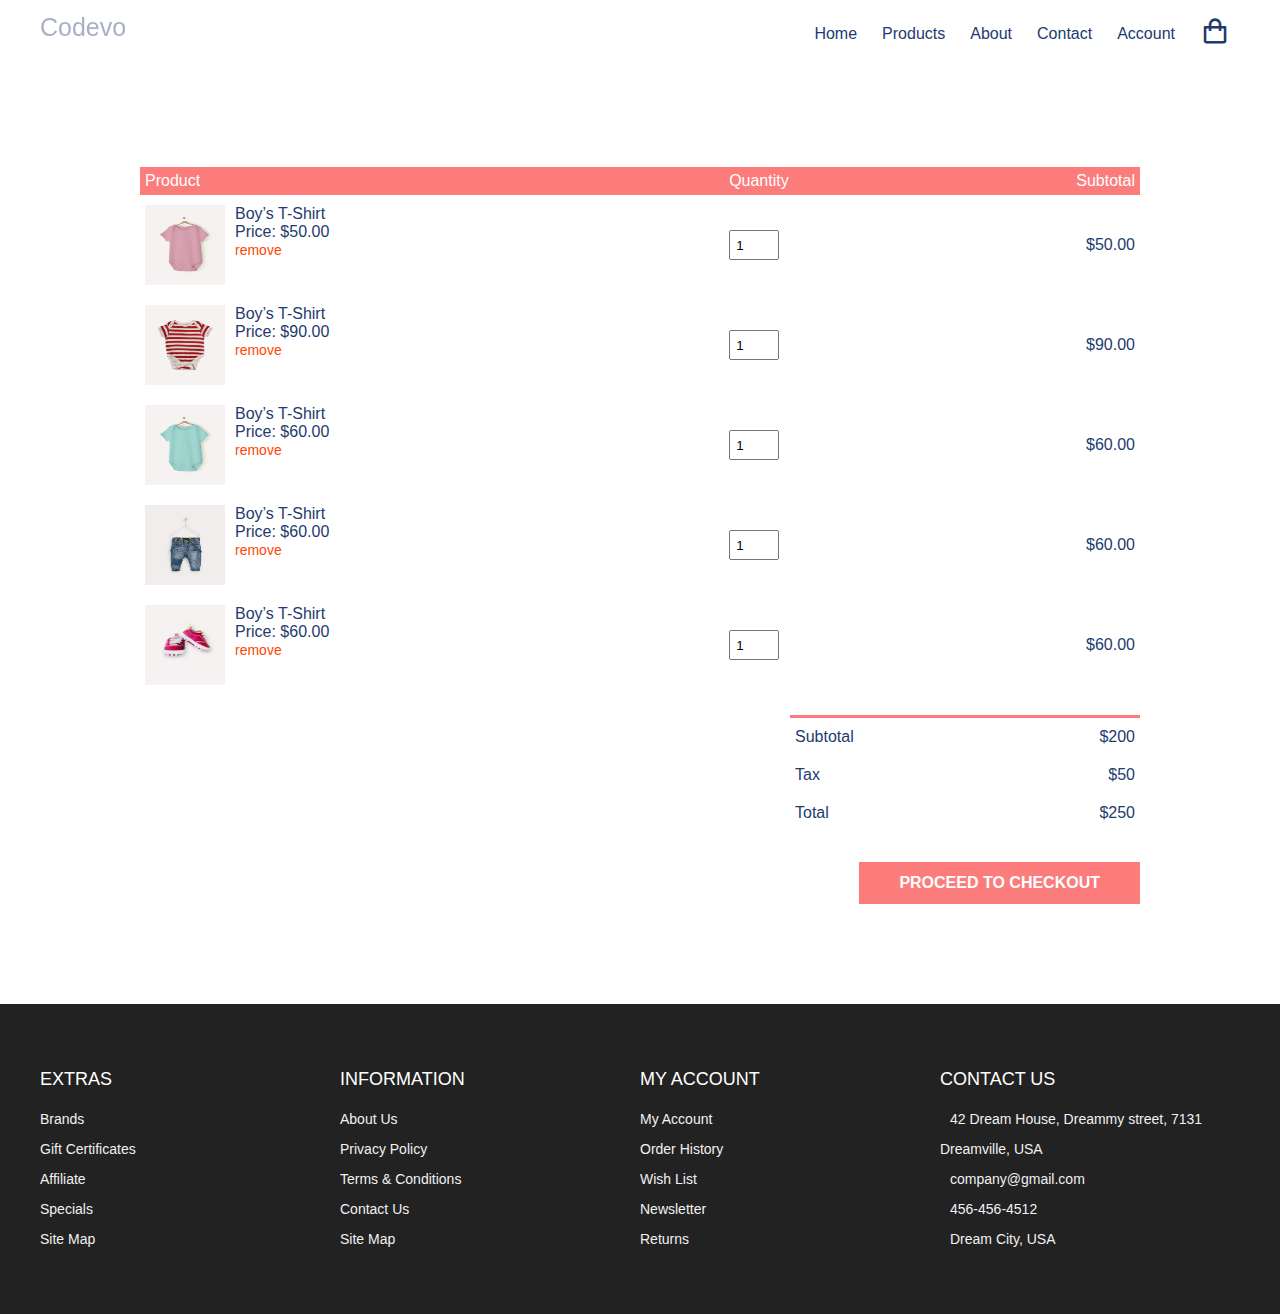
<file: cart.html>
<!DOCTYPE html>
<html lang="en">

<head>
  <meta charset="UTF-8" />
  <meta name="viewport" content="width=device-width, initial-scale=1.0" />
  <!-- Favicon -->
  <link rel="shortcut icon" href="./images/favicon.ico" type="image/x-icon">

  <!-- Box icons -->
  <link rel="stylesheet" href="https://cdn.jsdelivr.net/npm/boxicons@latest/css/boxicons.min.css" />

  <!-- Custom StyleSheet -->
  <link rel="stylesheet" href="./css/styles.css" />
  <title>Your Cart</title>
</head>

<body>
  <!-- Navigation -->
  <nav class="nav">
    <div class="navigation container">
      <div class="logo">
        <h1>Codevo</h1>
      </div>

      <div class="menu">
        <div class="top-nav">
          <div class="logo">
            <h1>Codevo</h1>
          </div>
          <div class="close">
            <i class="bx bx-x"></i>
          </div>
        </div>

        <ul class="nav-list">
          <li class="nav-item">
            <a href="index.html" class="nav-link">Home</a>
          </li>
          <li class="nav-item">
            <a href="product.html" class="nav-link">Products</a>
          </li>
          <li class="nav-item">
            <a href="#about" class="nav-link">About</a>
          </li>
          <li class="nav-item">
            <a href="#contact" class="nav-link">Contact</a>
          </li>
          <li class="nav-item">
            <a href="#contact" class="nav-link">Account</a>
          </li>
          <li class="nav-item">
            <a href="cart.html" class="nav-link icon"><i class="bx bx-shopping-bag"></i></a>
          </li>
        </ul>
      </div>

      <a href="cart.html" class="cart-icon">
        <i class="bx bx-shopping-bag"></i>
      </a>

      <div class="hamburger">
        <i class="bx bx-menu"></i>
      </div>
    </div>
  </nav>

  <!-- Cart Items -->
  <div class="container-md cart">
    <table>
      <tr>
        <th>Product</th>
        <th>Quantity</th>
        <th>Subtotal</th>
      </tr>
      <tr>
        <td>
          <div class="cart-info">
            <img src="./images/pic1.jpg" alt="">
            <div>
              <p>Boy’s T-Shirt</p>
              <span>Price: $50.00</span>
              <br />
              <a href="#">remove</a>
            </div>
          </div>
        </td>
        <td><input type="number" value="1" min="1"></td>
        <td>$50.00</td>
      </tr>
      <tr>
        <td>
          <div class="cart-info">
            <img src="./images/pic2.jpg" alt="">
            <div>
              <p>Boy’s T-Shirt</p>
              <span>Price: $90.00</span>
              <br />
              <a href="#">remove</a>
            </div>
          </div>
        </td>
        <td><input type="number" value="1" min="1"></td>
        <td>$90.00</td>
      </tr>
      <tr>
        <td>
          <div class="cart-info">
            <img src="./images/pic3.jpg" alt="">
            <div>
              <p>Boy’s T-Shirt</p>
              <span>Price: $60.00</span>
              <br />
              <a href="#">remove</a>
            </div>
          </div>
        </td>
        <td><input type="number" value="1" min="1"></td>
        <td>$60.00</td>
      </tr>
      <tr>
        <td>
          <div class="cart-info">
            <img src="./images/pic4.jpg" alt="">
            <div>
              <p>Boy’s T-Shirt</p>
              <span>Price: $60.00</span>
              <br />
              <a href="#">remove</a>
            </div>
          </div>
        </td>
        <td><input type="number" value="1" min="1"></td>
        <td>$60.00</td>
      </tr>
      <tr>
        <td>
          <div class="cart-info">
            <img src="./images/pic5.jpg" alt="">
            <div>
              <p>Boy’s T-Shirt</p>
              <span>Price: $60.00</span>
              <br />
              <a href="#">remove</a>
            </div>
          </div>
        </td>
        <td><input type="number" value="1" min="1"></td>
        <td>$60.00</td>
      </tr>
    </table>

    <div class="total-price">
      <table>
        <tr>
          <td>Subtotal</td>
          <td>$200</td>
        </tr>
        <tr>
          <td>Tax</td>
          <td>$50</td>
        </tr>
        <tr>
          <td>Total</td>
          <td>$250</td>
        </tr>
      </table>
      <a href="#" class="checkout btn">Proceed To Checkout</a>

    </div>

  </div>



  <!-- Footer -->
  <footer id="footer" class="section footer">
    <div class="container">
      <div class="footer-container">
        <div class="footer-center">
          <h3>EXTRAS</h3>
          <a href="#">Brands</a>
          <a href="#">Gift Certificates</a>
          <a href="#">Affiliate</a>
          <a href="#">Specials</a>
          <a href="#">Site Map</a>
        </div>
        <div class="footer-center">
          <h3>INFORMATION</h3>
          <a href="#">About Us</a>
          <a href="#">Privacy Policy</a>
          <a href="#">Terms & Conditions</a>
          <a href="#">Contact Us</a>
          <a href="#">Site Map</a>
        </div>
        <div class="footer-center">
          <h3>MY ACCOUNT</h3>
          <a href="#">My Account</a>
          <a href="#">Order History</a>
          <a href="#">Wish List</a>
          <a href="#">Newsletter</a>
          <a href="#">Returns</a>
        </div>
        <div class="footer-center">
          <h3>CONTACT US</h3>
          <div>
            <span>
              <i class="fas fa-map-marker-alt"></i>
            </span>
            42 Dream House, Dreammy street, 7131 Dreamville, USA
          </div>
          <div>
            <span>
              <i class="far fa-envelope"></i>
            </span>
            company@gmail.com
          </div>
          <div>
            <span>
              <i class="fas fa-phone"></i>
            </span>
            456-456-4512
          </div>
          <div>
            <span>
              <i class="far fa-paper-plane"></i>
            </span>
            Dream City, USA
          </div>
        </div>
      </div>
    </div>
    </div>
  </footer>
  <!-- End Footer -->

  <!-- GSAP -->
  <script src="https://cdnjs.cloudflare.com/ajax/libs/gsap/3.5.1/gsap.min.js"></script>
  <!-- Custom Script -->
  <script src="./js/index.js"></script>
</body>

</html>
</file>
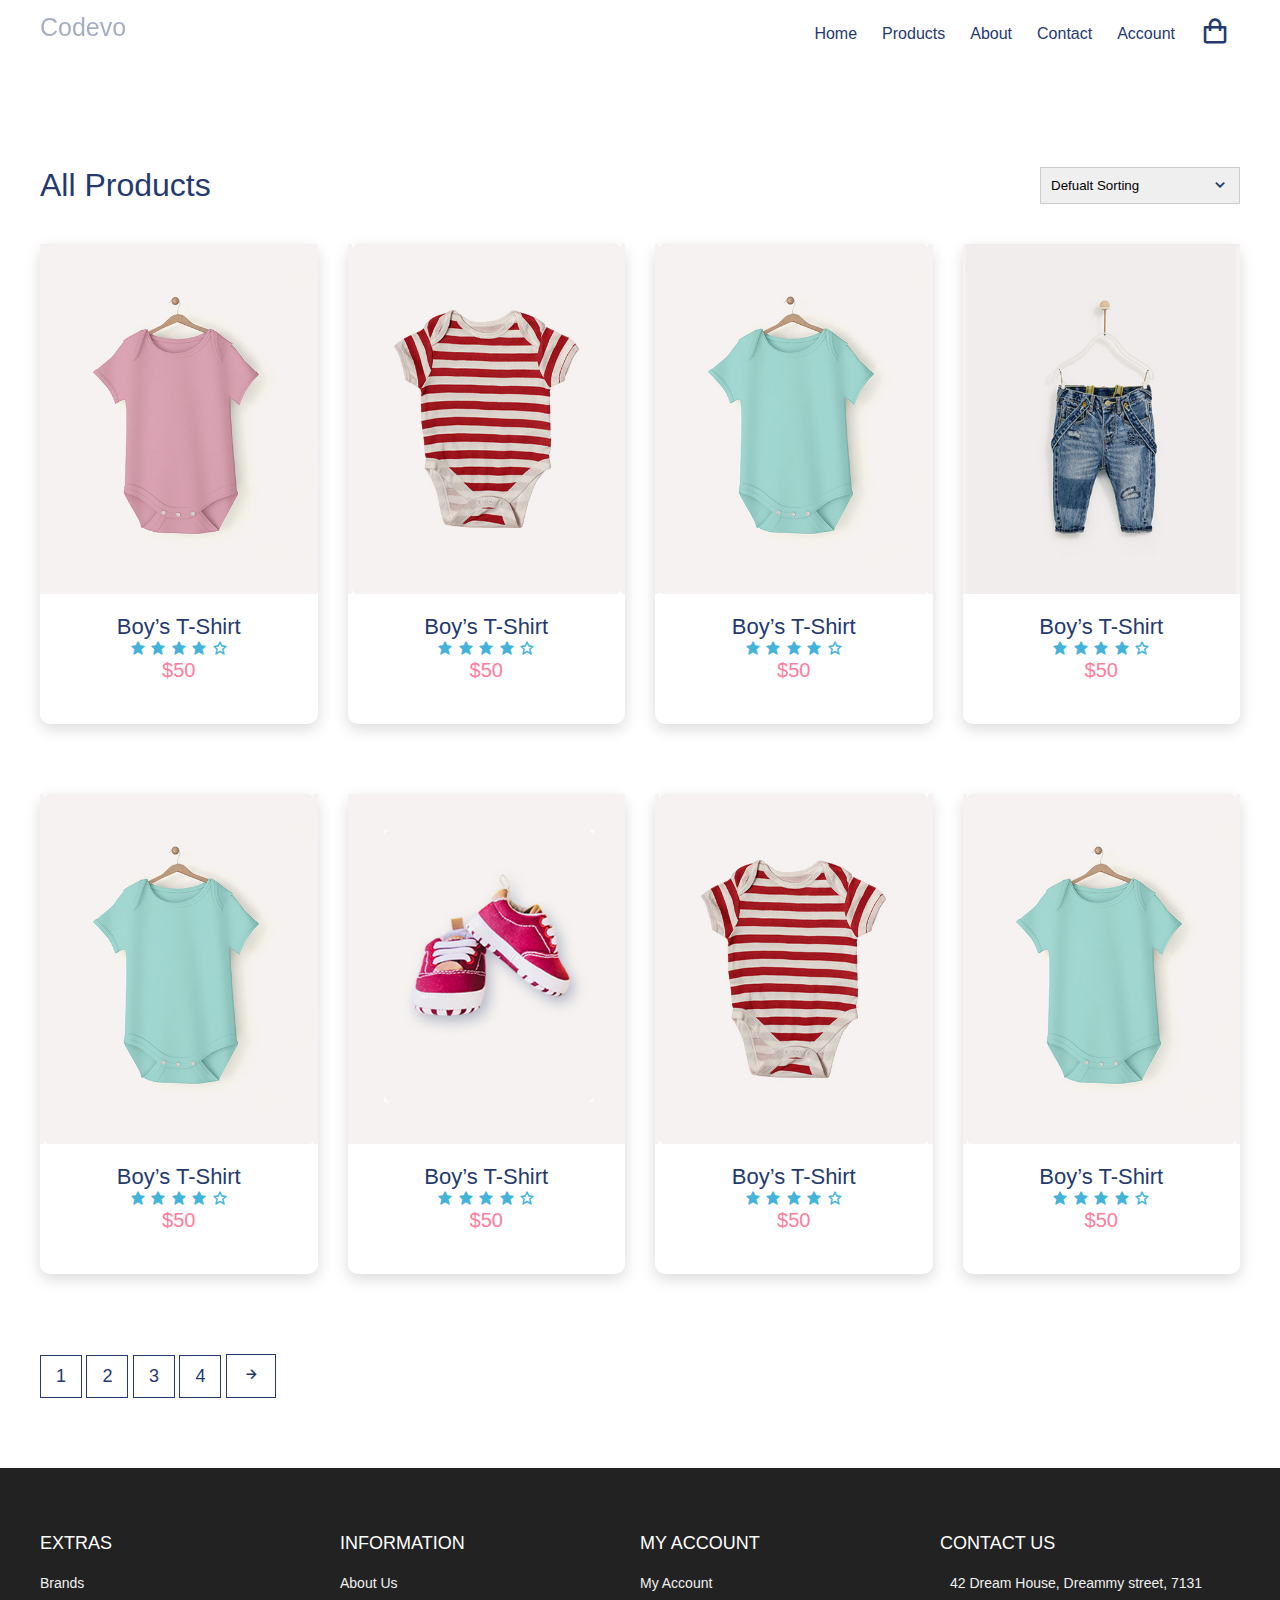
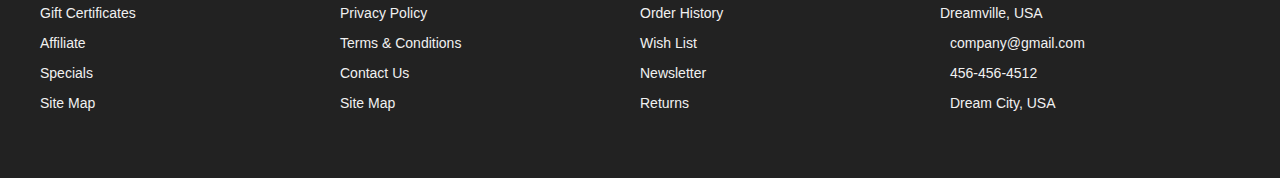
<file: product.html>
<!DOCTYPE html>
<html lang="en">

<head>
    <meta charset="UTF-8" />
    <meta name="viewport" content="width=device-width, initial-scale=1.0" />
    <!-- Favicon -->
    <link rel="shortcut icon" href="./images/favicon.ico" type="image/x-icon">

    <!-- Box icons -->
    <link rel="stylesheet" href="https://cdn.jsdelivr.net/npm/boxicons@latest/css/boxicons.min.css" />

    <!-- Custom StyleSheet -->
    <link rel="stylesheet" href="./css/styles.css" />
    <title>Boy’s T-Shirt</title>
</head>

<body>
    <!-- Navigation -->
    <nav class="nav">
        <div class="navigation container">
            <div class="logo">
                <h1>Codevo</h1>
            </div>

            <div class="menu">
                <div class="top-nav">
                    <div class="logo">
                        <h1>Codevo</h1>
                    </div>
                    <div class="close">
                        <i class="bx bx-x"></i>
                    </div>
                </div>

                <ul class="nav-list">
                    <li class="nav-item">
                        <a href="index.html" class="nav-link">Home</a>
                    </li>
                    <li class="nav-item">
                        <a href="product.html" class="nav-link">Products</a>
                    </li>
                    <li class="nav-item">
                        <a href="#about" class="nav-link">About</a>
                    </li>
                    <li class="nav-item">
                        <a href="#contact" class="nav-link">Contact</a>
                    </li>
                    <li class="nav-item">
                        <a href="account.html" class="nav-link">Account</a>
                    </li>
                    <li class="nav-item">
                        <a href="cart.html" class="nav-link icon"><i class="bx bx-shopping-bag"></i></a>
                    </li>
                </ul>
            </div>

            <a href="cart.html" class="cart-icon">
                <i class="bx bx-shopping-bag"></i>
            </a>

            <div class="hamburger">
                <i class="bx bx-menu"></i>
            </div>
        </div>
    </nav>

    <!-- All Products -->
    <section class="section all-products" id="products">
        <div class="top container">
            <h1>All Products</h1>
            <form>
                <select>
                    <option value="1">Defualt Sorting</option>
                    <option value="2">Sort By Price</option>
                    <option value="3">Sort By Popularity</option>
                    <option value="4">Sort By Sale</option>
                    <option value="5">Sort By Rating</option>
                </select>
                <span><i class='bx bx-chevron-down'></i></span>
            </form>
        </div>

        <div class="product-center container">
            <div class="product">
                <div class="product-header">
                    <img src="./images/pic1.jpg" alt="">
                    <ul class="icons">
                        <span><i class="bx bx-heart"></i></span>
                        <a href="cart.html"> <span><i class="bx bx-shopping-bag"></i></span>
                        </a>
                        <span><i class="bx bx-search"></i></span>
                    </ul>
                </div>
                <div class="product-footer">
                    <a href="product-details.html">
                        <h3>Boy’s T-Shirt</h3>
                    </a>
                    <div class="rating">
                        <i class="bx bxs-star"></i>
                        <i class="bx bxs-star"></i>
                        <i class="bx bxs-star"></i>
                        <i class="bx bxs-star"></i>
                        <i class="bx bx-star"></i>
                    </div>
                    <h4 class="price">$50</h4>
                </div>
            </div>
            <div class="product">
                <div class="product-header">
                    <img src="./images/pic2.jpg" alt="">

                    <ul class="icons">
                        <span><i class="bx bx-heart"></i></span>
                        <span><i class="bx bx-shopping-bag"></i></span>
                        <span><i class="bx bx-search"></i></span>
                    </ul>
                </div>
                <div class="product-footer">
                    <h3>Boy’s T-Shirt</h3>
                    <div class="rating">
                        <i class="bx bxs-star"></i>
                        <i class="bx bxs-star"></i>
                        <i class="bx bxs-star"></i>
                        <i class="bx bxs-star"></i>
                        <i class="bx bx-star"></i>
                    </div>
                    <h4 class="price">$50</h4>
                </div>
            </div>
            <div class="product">
                <div class="product-header">
                    <img src="./images/pic3.jpg" alt="">

                    <ul class="icons">
                        <span><i class="bx bx-heart"></i></span>
                        <span><i class="bx bx-shopping-bag"></i></span>
                        <span><i class="bx bx-search"></i></span>
                    </ul>
                </div>
                <div class="product-footer">
                    <h3>Boy’s T-Shirt</h3>
                    <div class="rating">
                        <i class="bx bxs-star"></i>
                        <i class="bx bxs-star"></i>
                        <i class="bx bxs-star"></i>
                        <i class="bx bxs-star"></i>
                        <i class="bx bx-star"></i>
                    </div>
                    <h4 class="price">$50</h4>
                </div>
            </div>
            <div class="product">
                <div class="product-header">
                    <img src="./images/pic4.jpg" alt="">

                    <ul class="icons">
                        <span><i class="bx bx-heart"></i></span>
                        <span><i class="bx bx-shopping-bag"></i></span>
                        <span><i class="bx bx-search"></i></span>
                    </ul>
                </div>
                <div class="product-footer">
                    <h3>Boy’s T-Shirt</h3>
                    <div class="rating">
                        <i class="bx bxs-star"></i>
                        <i class="bx bxs-star"></i>
                        <i class="bx bxs-star"></i>
                        <i class="bx bxs-star"></i>
                        <i class="bx bx-star"></i>
                    </div>
                    <h4 class="price">$50</h4>
                </div>
            </div>
            <div class="product">
                <div class="product-header">
                    <img src="./images/pic3.jpg" alt="">

                    <ul class="icons">
                        <span><i class="bx bx-heart"></i></span>
                        <span><i class="bx bx-shopping-bag"></i></span>
                        <span><i class="bx bx-search"></i></span>
                    </ul>
                </div>
                <div class="product-footer">
                    <h3>Boy’s T-Shirt</h3>
                    <div class="rating">
                        <i class="bx bxs-star"></i>
                        <i class="bx bxs-star"></i>
                        <i class="bx bxs-star"></i>
                        <i class="bx bxs-star"></i>
                        <i class="bx bx-star"></i>
                    </div>
                    <h4 class="price">$50</h4>
                </div>
            </div>
            <div class="product">
                <div class="product-header">
                    <img src="./images/pic5.jpg" alt="">

                    <ul class="icons">
                        <span><i class="bx bx-heart"></i></span>
                        <span><i class="bx bx-shopping-bag"></i></span>
                        <span><i class="bx bx-search"></i></span>
                    </ul>
                </div>
                <div class="product-footer">
                    <h3>Boy’s T-Shirt</h3>
                    <div class="rating">
                        <i class="bx bxs-star"></i>
                        <i class="bx bxs-star"></i>
                        <i class="bx bxs-star"></i>
                        <i class="bx bxs-star"></i>
                        <i class="bx bx-star"></i>
                    </div>
                    <h4 class="price">$50</h4>
                </div>
            </div>
            <div class="product">
                <div class="product-header">
                    <img src="./images/pic2.jpg" alt="">

                    <ul class="icons">
                        <span><i class="bx bx-heart"></i></span>
                        <span><i class="bx bx-shopping-bag"></i></span>
                        <span><i class="bx bx-search"></i></span>
                    </ul>
                </div>
                <div class="product-footer">
                    <h3>Boy’s T-Shirt</h3>
                    <div class="rating">
                        <i class="bx bxs-star"></i>
                        <i class="bx bxs-star"></i>
                        <i class="bx bxs-star"></i>
                        <i class="bx bxs-star"></i>
                        <i class="bx bx-star"></i>
                    </div>
                    <h4 class="price">$50</h4>
                </div>
            </div>
            <div class="product">
                <div class="product-header">
                    <img src="./images/pic3.jpg" alt="">

                    <ul class="icons">
                        <span><i class="bx bx-heart"></i></span>
                        <span><i class="bx bx-shopping-bag"></i></span>
                        <span><i class="bx bx-search"></i></span>
                    </ul>
                </div>
                <div class="product-footer">
                    <h3>Boy’s T-Shirt</h3>
                    <div class="rating">
                        <i class="bx bxs-star"></i>
                        <i class="bx bxs-star"></i>
                        <i class="bx bxs-star"></i>
                        <i class="bx bxs-star"></i>
                        <i class="bx bx-star"></i>
                    </div>
                    <h4 class="price">$50</h4>
                </div>
            </div>
        </div>
    </section>

    <section class="pagination">
        <div class=" container">
            <span>1</span>
            <span>2</span>
            <span>3</span>
            <span>4</span>
            <span><i class='bx bx-right-arrow-alt'></i></span>
        </div>
    </section>



    <!-- Footer -->
    <footer id="footer" class="section footer">
        <div class="container">
            <div class="footer-container">
                <div class="footer-center">
                    <h3>EXTRAS</h3>
                    <a href="#">Brands</a>
                    <a href="#">Gift Certificates</a>
                    <a href="#">Affiliate</a>
                    <a href="#">Specials</a>
                    <a href="#">Site Map</a>
                </div>
                <div class="footer-center">
                    <h3>INFORMATION</h3>
                    <a href="#">About Us</a>
                    <a href="#">Privacy Policy</a>
                    <a href="#">Terms & Conditions</a>
                    <a href="#">Contact Us</a>
                    <a href="#">Site Map</a>
                </div>
                <div class="footer-center">
                    <h3>MY ACCOUNT</h3>
                    <a href="#">My Account</a>
                    <a href="#">Order History</a>
                    <a href="#">Wish List</a>
                    <a href="#">Newsletter</a>
                    <a href="#">Returns</a>
                </div>
                <div class="footer-center">
                    <h3>CONTACT US</h3>
                    <div>
                        <span>
                            <i class="fas fa-map-marker-alt"></i>
                        </span>
                        42 Dream House, Dreammy street, 7131 Dreamville, USA
                    </div>
                    <div>
                        <span>
                            <i class="far fa-envelope"></i>
                        </span>
                        company@gmail.com
                    </div>
                    <div>
                        <span>
                            <i class="fas fa-phone"></i>
                        </span>
                        456-456-4512
                    </div>
                    <div>
                        <span>
                            <i class="far fa-paper-plane"></i>
                        </span>
                        Dream City, USA
                    </div>
                </div>
            </div>
        </div>
        </div>
    </footer>
    <!-- End Footer -->

    <!-- GSAP -->
    <script src="https://cdnjs.cloudflare.com/ajax/libs/gsap/3.5.1/gsap.min.js"></script>
    <!-- Custom Script -->
    <script src="./js/index.js"></script>
</body>

</html>
</file>
<file: css/styles.css>
:root {
  --white: #fff;
  --black: #222;
  --pink: #f60091;
  --grey: #444;
  --grey2: #959595;
  --grey-alt: #d1e2e9;
  --yellow: #ffd800;
  --green: #59b210;
}

*,
*::before,
*::after {
  margin: 0;
  padding: 0;
  box-sizing: inherit;
}

html {
  scroll-behavior: smooth;
  box-sizing: border-box;
  font-size: 62.5%;
}

body {
  font-family: "Poppins", sans-serif;
  font-size: 1.6rem;
  font-weight: 400;
  background-color: #fff;
  color: #243a6f;
  position: relative;
  z-index: 1;
}

h1,
h2,
h3,
h4 {
  font-weight: 500;
}

a {
  color: inherit;
  text-decoration: none;
}

img {
  max-width: 100%;
}

li {
  list-style: none;
}

.container {
  max-width: 120rem;
  margin: 0 auto;
}

.container-md {
  max-width: 100rem;
  margin: 0 auto;
}

@media only screen and (max-width: 1200px) {
  .container {
    padding: 0 3rem;
  }

  .container-md {
    padding: 0 3rem;
  }
}

/* Header */
.header {
  position: relative;
  width: 100%;
  min-height: 100vh;
  background-color: var(--grey-alt);
  overflow: hidden;
}

.nav {
  padding: 1.6rem 0;
}

.nav.fix-nav {
  position: fixed;
  top: 0;
  left: 0;
  width: 100%;
  background-color: #243a6f;
  box-shadow: 0 5px 15px rgba(0, 0, 0, 0.3);
  z-index: 999;
}

.nav.fix-nav .nav-link,
.nav.fix-nav .logo,
.nav.fix-nav .cart-icon,
.nav.fix-nav .hamburger {
  color: #fff;
}

.navigation {
  display: flex;
  align-items: center;
  justify-content: space-between;
}

.logo h1 {
  font-size: 2.5rem;
}

.nav-list {
  display: flex;
  align-items: center;
}

.nav-item:not(:last-child) {
  margin-right: 0.5rem;
}

.nav-link:link,
.nav-link:visited {
  padding: 0.8rem 1rem;
  transition: all 300ms ease-in-out;
}

.nav-link.icon {
  font-size: 3rem;
}

.top-nav {
  display: none;
}

.hamburger {
  display: none;
}

.cart-icon {
  display: none;
}

@media only screen and (max-width: 768px) {
  .menu {
    position: fixed;
    top: 0;
    left: -100%;
    width: 80%;
    max-width: 40rem;
    height: 100%;
    background-color: #fff;
    transition: all 500ms ease-in-out;
    z-index: 100;
  }

  .menu.show {
    left: 0;
  }

  .top-nav {
    display: flex;
    align-items: center;
    justify-content: space-between;
    background-color: #243a6f;
    padding: 1rem 1.6rem;
  }

  .top-nav .logo {
    color: #fff;
  }

  .top-nav .close {
    color: #fff;
    font-size: 3rem;
    padding: 1rem;
    cursor: pointer;
  }

  .cart-icon {
    display: block;
    font-size: 3rem;
  }

  .hamburger {
    display: block;
    font-size: 3rem;
    padding: 0.5rem;
    cursor: pointer;
  }

  .nav-link:link,
  .nav-link:visited {
    display: block;
    font-size: 1.7rem;
    padding: 1rem 0;
  }

  .nav.fix-nav .nav-link {
    color: #243a6f;
  }

  .nav-list {
    flex-direction: column;
    align-items: start;
    padding: 1rem 1.6rem;
  }

  body.show::before {
    content: "";
    position: absolute;
    top: 0;
    left: 0;
    width: 100%;
    height: 100%;
    background-color: rgba(0, 0, 0, 0.8);
    z-index: 4;
  }

  .nav.show {
    background-color: rgba(0, 0, 0, 0.8);
  }

  .nav-link.icon {
    display: none;
  }
}

/* Hero */
.header .hero-img {
  position: absolute;
  bottom: -10%;
  right: -5%;
  height: 70rem;
  object-fit: contain;
}

.hero-content {
  position: absolute;
  top: 50%;
  transform: translate(25%, -50%);
}

.hero-content h2 {
  color: #b888ff;
  font-size: 3rem;
  font-weight: 700;
  margin-bottom: 1rem;
}

.hero-content .discount {
  color: #fbb419;
}

.hero-content h1 span {
  color: #253b70;
  font-size: 6rem;
  font-weight: 700;
  display: block;
  line-height: 1;
  text-shadow: 3px 3px 0 #f1f1f1, 4px 4px 0 #f1f1f1;
}

.btn {
  display: inline-block;
  background-color: #fc7c7c;
  padding: 1.2rem 4rem;
  color: #fff;
  font-weight: 600;
  text-transform: uppercase;
  margin-top: 3rem;
}

@media only screen and (max-width: 1200px) {
  .header .hero-img {
    right: -20%;
  }

  .hero-content {
    transform: translate(20%, -50%);
  }

  .hero-content h2 {
    font-size: 2rem;
  }

  .hero-content h1 span {
    font-size: 5rem;
  }
}

@media only screen and (max-width: 996px) {
  .header {
    min-height: 70vh;
  }

  .header .hero-img {
    height: 40rem;
    right: -10%;
  }
}

@media only screen and (max-width: 567px) {
  .header {
    min-height: 100vh;
  }

  .header .hero-img {
    height: 40rem;
    bottom: -15%;
  }

  .hero-content {
    top: 40%;
    transform: translate(15%, -50%);
  }

  .header .hero-img {
    right: 0%;
  }

  .hero-content h2 {
    font-size: 1.8rem;
  }

  .hero-content h1 span {
    font-size: 4rem;
  }

  .hero-content a {
    padding: 1rem 3rem;
  }
}

/* Adverts */
.section {
  padding: 10rem 0 5rem 0;
}

.advert-center {
  display: grid;
  grid-template-columns: repeat(auto-fit, minmax(30rem, 1fr));
  gap: 3rem;
}

.advert-box {
  position: relative;
  color: #fff;
  height: 27rem;
  border-radius: 1rem;
  padding: 1.6rem;
  overflow: hidden;
  z-index: 1;
}

.advert-box img {
  position: absolute;
  bottom: 0%;
  left: -20%;
  height: 100%;
  width: 35rem;
  z-index: -1;
}

.advert-box:nth-child(1) {
  background-color: #f5c5d1;
}

.advert-box:nth-child(2) {
  background-color: #a1d1df;
}

.advert-box:nth-child(3) {
  background-color: #e5bc00;
}

.advert-box .dotted {
  position: relative;
  height: 100%;
  border: 2px dashed #f1f1f1;
  border-radius: 1rem;
}

.advert-box .content {
  position: absolute;
  top: 50%;
  right: 5%;
  transform: translate(0, -50%);
}

.advert-box .content h2,
.advert-box .content h4 {
  text-shadow: 5px 6px 0px rgba(37, 59, 112, 0.1);
}

.advert-box .content h2 {
  line-height: 1.2;
  font-size: 3rem;
  font-weight: 700;
  margin-bottom: 1rem;
}

.advert-box .content h4 {
  font-size: 1.5rem;
  text-transform: capitalize;
}

/* Featured Products */

.title {
  margin: 4rem 0 7rem 0;
  text-align: center;
}

.title h1 {
  font-size: 3rem;
  display: inline-block;
  position: relative;
  z-index: 0;
}

.title h1::after {
  content: "";
  position: absolute;
  left: 50%;
  bottom: -20%;
  transform: translate(-50%, -50%);
  background-color: var(--pink);
  width: 50%;
  height: 0.4rem;
  z-index: 1;
}

/* Product */
.product-center {
  display: grid;
  grid-template-columns: repeat(auto-fit, minmax(25rem, 1fr));
  gap: 7rem 3rem;
}

.product {
  height: 48rem;
  background-color: #fff;
  box-shadow: 0 0.5rem 1.5rem rgba(0, 0, 0, 0.15);
  border-radius: 1rem;
  text-align: center;
  transition: all 300ms ease-in-out;
}

.product:hover {
  box-shadow: 0 0.5rem 1.5rem rgba(0, 0, 0, 0.25);
}

.product-header {
  position: relative;
  height: 35rem;
  background-color: #f6f2f1;
  transition: all 300ms ease-in-out;
  z-index: 0;
}

.product-header img {
  height: 100%;
}

.product-footer {
  padding: 2rem 1.6rem 1.6rem 1.6rem;
}

.product-footer h3 {
  font-size: 2.2rem;
}

.rating {
  color: #43b3d9;
}

.product-footer .price {
  color: #ff7c9c;
  font-size: 2rem;
}

.product:hover .product-header::after {
  content: "";
  position: absolute;
  width: 100%;
  height: 100%;
  left: 0;
  top: 0;
  border-radius: 1rem 1rem 0 0;
  background-color: rgba(0, 0, 0, 0.5);
  transition: all 500ms ease-in-out;
  z-index: 1;
}

.product-header .icons {
  position: absolute;
  right: 5%;
  top: 50%;
  transform: translate(0, -50%) scale(0);
  z-index: 2;
  opacity: 0;
  transition: all 500ms ease-in-out;
}

.product-header .icons span {
  background-color: #fff;
  font-size: 2.5rem;
  display: block;
  border-radius: 50%;
  padding: 1.5rem 1.6rem;
  line-height: 2rem;
  cursor: pointer;
  transition: all 300ms ease-in-out;
}

.product-header .icons span i {
  transition: all 500ms ease-in-out;
}

.product-header .icons span:not(:last-child) {
  margin-bottom: 1rem;
}

.product-header .icons span:hover {
  background-color: #ff7c9c;
  color: #fff;
}

.product:hover .icons {
  opacity: 1;
  transform: translate(0, -50%) scale(1);
}

.product-header .icons a {
  display: block;
  margin-bottom: 1rem;
}

/* Exclusive Product */
.product-banner {
  display: grid;
  grid-template-columns: 1fr 1fr;
  height: 50rem;
  background-color: #243a6f;
}

.product-banner .left img {
  object-fit: cover;
  height: 100%;
}

.product-banner .right {
  align-self: center;
  text-align: center;
  padding: 1.6rem;
}

.product-banner .content h2 {
  color: #fbb419;
  font-size: 3rem;
  font-weight: 700;
  margin-bottom: 1rem;
}

.product-banner .content .discount {
  color: #b888ff;
}

.product-banner .content h1 span {
  color: #fff;
  font-size: 6rem;
  font-weight: 700;
  display: block;
  line-height: 1;
}

@media only screen and (max-width: 996px) {
  .product-banner .content h1 span {
    font-size: 5rem;
  }
}

@media only screen and (max-width: 768px) {
  .product-banner {
    grid-template-columns: 1fr;
  }

  .product-banner .left {
    display: none;
  }

  .product-banner .content h1 span {
    font-size: 4rem;
  }

  .product-banner .content h2 {
    font-size: 2rem;
  }

  .product-banner .content a {
    padding: 1rem 3rem;
  }
}

/* Testimonials */
.testimonial-center {
  display: grid;
  grid-template-columns: repeat(auto-fit, minmax(25rem, 1fr));
  gap: 6rem;
}

.testimonial {
  position: relative;
  padding: 5rem;
  background-color: #fff;
  box-shadow: 0 0.5rem 1.5rem rgba(0, 0, 0, 0.1);
  transition: all 300ms ease-in-out;
  text-align: center;
  border-radius: 0.5rem;
}

.testimonial:hover {
  box-shadow: 0 0.5rem 1.5rem rgba(0, 0, 0, 0.2);
  transform: translateY(-1rem);
}

.testimonial span {
  position: absolute;
  top: 2%;
  left: 50%;
  font-size: 12rem;
  font-family: sans-serif;
  color: #ff7c9c;
  line-height: 1;
  transform: translate(-50%, 0);
}

.testimonial p {
  margin: 2rem 0 1rem 0;
}

.testimonial .rating {
  margin-bottom: 1rem;
}

.testimonial .img-cover {
  border-radius: 50%;
  width: 8rem;
  height: 8rem;
  overflow: hidden;
  margin: 0 auto;
}

.testimonial .img-cover img {
  height: 100%;
  object-fit: cover;
}

.testimonial h4 {
  margin-top: 1rem;
}

/* Brands */
.brands-center {
  display: grid;
  grid-template-columns: repeat(6, 1fr);
  gap: 3rem;
}

.brand {
  height: 8rem;
  width: 8rem;
  margin: 0 auto;
}

.brand img {
  object-fit: contain;
}

@media only screen and (max-width: 768px) {
  .brands-center {
    grid-template-columns: repeat(3, 1fr);
  }
}

/* ========= Footer ======== */
.footer {
  background-color: var(--black);
  padding: 6rem 1rem;
  line-height: 3rem;
}

.footer-center span {
  margin-right: 1rem;
}

.footer-container {
  display: grid;
  grid-template-columns: repeat(4, 1fr);
  color: var(--white);
}

.footer-center a:link,
.footer-center a:visited {
  display: block;
  color: #f1f1f1;
  font-size: 1.4rem;
  transition: 0.6s;
}

.footer-center a:hover {
  color: var(--pink);
}

.footer-center div {
  color: #f1f1f1;
  font-size: 1.4rem;
}

.footer-center h3 {
  font-size: 1.8rem;
  font-weight: 400;
  margin-bottom: 1rem;
}

@media only screen and (max-width: 998px) {
  .footer-container {
    grid-template-columns: repeat(2, 1fr);
    row-gap: 2rem;
  }
}

@media only screen and (max-width: 768px) {
  .footer-container {
    grid-template-columns: 1fr;
    row-gap: 2rem;
  }
}

/* All Products */
.section .top {
  display: flex;
  align-items: center;
  justify-content: space-between;
  margin-bottom: 4rem;
}

.all-products .top select {
  font-family: "Poppins", sans-serif;
  width: 20rem;
  padding: 1rem;
  border: 1px solid #ccc;
  appearance: none;
  outline: none;
}

form {
  position: relative;
  z-index: 1;
}

form span {
  position: absolute;
  top: 50%;
  right: 1rem;
  transform: translateY(-50%);
  font-size: 2rem;
  z-index: 0;
}

@media only screen and (max-width: 768px) {
  .all-products .top select {
    width: 15rem;
  }
}

/* Pagination */
.pagination {
  padding: 3rem 0 5rem 0;
}

.pagination span {
  display: inline-block;
  padding: 1rem 1.5rem;
  border: 1px solid #243a6f;
  font-size: 1.8rem;
  margin-bottom: 2rem;
  cursor: pointer;
  transition: all 300ms ease-in-out;
}

.pagination span:hover {
  border: 1px solid #243a6f;
  background-color: #243a6f;
  color: #fff;
}

/* Detail */
.product-detail .details {
  display: grid;
  grid-template-columns: 1fr 1.2fr;
  gap: 7rem;
}

.product-detail .left {
  display: flex;
  flex-direction: column;
}

.product-detail .left .main {
  text-align: center;
  background-color: #f6f2f1;
  margin-bottom: 2rem;
  height: 45rem;
  padding: 3rem;
}

.product-detail .left .main img {
  object-fit: contain;
  height: 100%;
}

.product-detail .thumbnails {
  display: grid;
  grid-template-columns: repeat(4, 1fr);
  gap: 1rem;
}

.product-detail .thumbnail {
  width: 10rem;
  height: 10rem;
  background-color: #f6f2f1;
  text-align: center;
}

.product-detail .thumbnail img {
  height: 100%;
  object-fit: contain;
}

.product-detail .right span {
  display: inline-block;
  font-size: 1.5rem;
  margin-bottom: 1rem;
}

.product-detail .right h1 {
  font-size: 4rem;
  line-height: 1.2;
  margin-bottom: 2rem;
}

.product-detail .right .price {
  font-size: 600;
  font-size: 2rem;
  color: #ff7c9c;
  margin-bottom: 2rem;
}

.product-detail .right div {
  display: inline-block;
  position: relative;
  z-index: 1;
}

.product-detail .right select {
  font-family: "Poppins", sans-serif;
  width: 20rem;
  padding: 0.7rem;
  border: 1px solid #ccc;
  appearance: none;
  outline: none;
}

.product-detail form {
  margin-bottom: 2rem;
}

.product-detail form span {
  position: absolute;
  top: 50%;
  right: 1rem;
  transform: translateY(-50%);
  font-size: 2rem;
  z-index: 0;
}

.product-detail .form {
  margin-bottom: 3rem;
}

.product-detail .form input {
  padding: 0.8rem;
  text-align: center;
  width: 3.5rem;
  margin-right: 2rem;
}

.product-detail .form .addCart {
  background: #ff7c9c;
  padding: 0.8rem 4rem;
  color: #fff;
  border-radius: 3rem;
}

.product-detail h3 {
  text-transform: uppercase;
  margin-bottom: 2rem;
}

@media only screen and (max-width: 996px) {
  .product-detail .left {
    width: 30rem;
    height: 45rem;
  }

  .product-detail .details {
    gap: 3rem;
  }

  .product-detail .thumbnails {
    width: 30rem;
    gap: 0.5rem;
  }

  .product-detail .thumbnail {
    width: auto;
    height: 10rem;
    background-color: #f6f2f1;
    text-align: center;
    padding: 0.5rem;
  }
}

@media only screen and (max-width: 650px) {
  .product-detail .details {
    grid-template-columns: 1fr;
  }

  .product-detail .right {
    margin-top: 10rem;
  }

  .product-detail .left {
    width: 100%;
    height: 45rem;
  }

  .product-detail .details {
    gap: 3rem;
  }

  .product-detail .thumbnails {
    width: 100%;
    gap: 0.5rem;
  }
}

/* Cart Items */
.cart {
  margin: 10rem auto;
}

table {
  width: 100%;
  border-collapse: collapse;
}

.cart-info {
  display: flex;
  flex-wrap: wrap;
}

th {
  text-align: left;
  padding: 0.5rem;
  color: #fff;
  background-color: #fc7c7c;
  font-weight: normal;
}

td {
  padding: 1rem 0.5rem;
}

td input {
  width: 5rem;
  height: 3rem;
  padding: 0.5rem;
}

td a {
  color: orangered;
  font-size: 1.4rem;
}

td img {
  width: 8rem;
  height: 8rem;
  margin-right: 1rem;
}

.total-price {
  display: flex;
  justify-content: flex-end;
  align-items: end;
  flex-direction: column;
  margin-top: 2rem;
}

.total-price table {
  border-top: 3px solid #fc7c7c;
  width: 100%;
  max-width: 35rem;
}

td:last-child {
  text-align: right;
}

th:last-child {
  text-align: right;
}

@media only screen and (max-width: 567px) {
  .cart-info p {
    display: none;
  }
}
</file>
